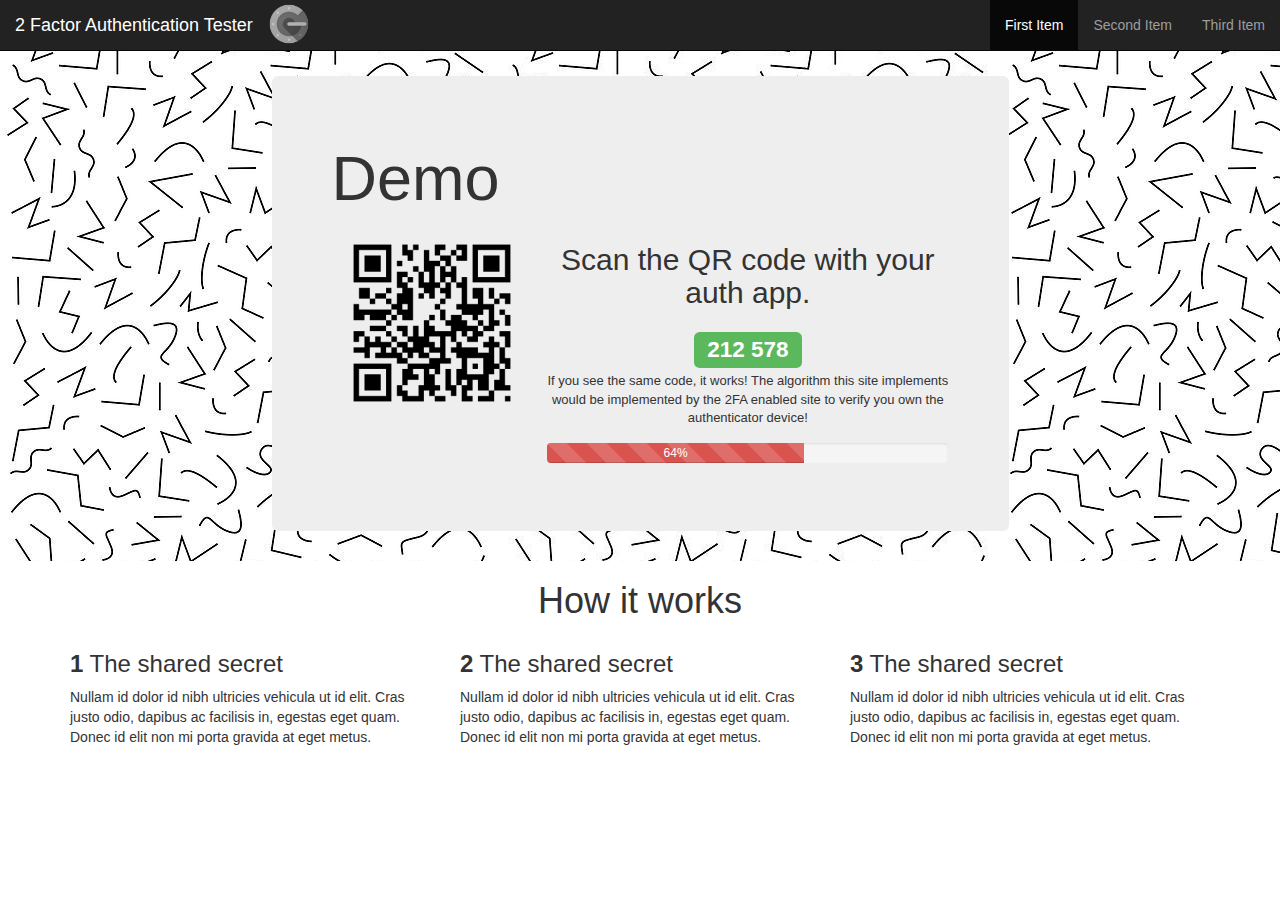
<file: export/index.html>
<!DOCTYPE html>
<html>

<head>
    <meta charset="utf-8">
    <meta name="viewport" content="width=device-width, initial-scale=1.0">
    <title>2FA Demo</title>
    <link rel="stylesheet" href="assets/bootstrap/css/bootstrap.min.css">
    <link rel="stylesheet" href="assets/css/styles.css">
</head>

<body>
    <nav class="navbar navbar-inverse navbar-fixed-top">
    <div class="container-fluid">
        <div class="navbar-header">
            <img class="logo" src="assets/img/2fa-google-auth-logo.png">
            <a href="#" class="navbar-brand navbar-link">
                2 Factor Authentication Tester
            </a>
            <button data-toggle="collapse" data-target="#navcol-1" class="navbar-toggle collapsed"><span class="sr-only">Toggle navigation</span><span class="icon-bar"></span><span class="icon-bar"></span><span class="icon-bar"></span></button>
        </div>
        <div class="collapse navbar-collapse" id="navcol-1">
            <ul class="nav navbar-nav navbar-right">
                <li role="presentation" class="active"><a href="#">First Item</a></li>
                <li role="presentation"><a href="#">Second Item</a></li>
                <li role="presentation"><a href="#">Third Item</a></li>
            </ul>
        </div>
    </div>
</nav>
    <div class="main_holder">
        <div class="container main_jumbo">
            <div class="jumbotron">
                <h1>Demo </h1>
                <div class="row">
                    <div class="col-xs-4"><img src="assets/img/QR_code_for_mobile_English_Wikipedia.svg.png" class="demo-qr"></div>
                    <div class="col-xs-8">
                        <h2 class="text-center">Scan the QR code with your auth app.</h2>
                        <h2 class="text-center"> <span class="label label-success float-center current-code">212 578</span></h2>
                        <p class="text-center" id="explanation-1">If you see the same code, it works! The algorithm this site implements would be implemented by the 2FA enabled site to verify you own the authenticator device!</p>
                        <div class="progress">
                            <div class="progress-bar progress-bar-danger progress-bar-striped active" aria-valuenow="64" aria-valuemin="0" aria-valuemax="100" style="width: 64%;">64%</div>
                        </div>
                    </div>
                </div>
            </div>
        </div>
    </div>
    <div class="container">
        <div class="row">
            <div class="col-md-12">
                <h1 class="text-center">How it works</h1></div>
        </div>
        <div class="row">
            <div class="col-md-4">
                <div class="caption">
                    <h3><strong>1</strong> The shared secret</h3>
                    <p>Nullam id dolor id nibh ultricies vehicula ut id elit. Cras justo odio, dapibus ac facilisis in, egestas eget quam. Donec id elit non mi porta gravida at eget metus.</p>
                </div>
            </div>
            <div class="col-md-4">
                <div class="caption">
                    <h3><strong>2</strong> The shared secret</h3>
                    <p>Nullam id dolor id nibh ultricies vehicula ut id elit. Cras justo odio, dapibus ac facilisis in, egestas eget quam. Donec id elit non mi porta gravida at eget metus.</p>
                </div>
            </div>
            <div class="col-md-4">
                <div class="caption">
                    <h3><strong>3</strong> The shared secret</h3>
                    <p>Nullam id dolor id nibh ultricies vehicula ut id elit. Cras justo odio, dapibus ac facilisis in, egestas eget quam. Donec id elit non mi porta gravida at eget metus.</p>
                </div>
            </div>
        </div>
    </div>
    <script src="assets/js/jquery.min.js"></script>
    <script src="assets/bootstrap/js/bootstrap.min.js"></script>
</body>

</html>
</file>
<file: export/assets/css/styles.css>
div.main_holder{
  padding-top:1px;
  background-image:url(../../assets/img/bg.jpg);
}

.logo{
  max-height:42px;
  margin-bottom:-5px;
  margin-top:3px;
  margin-right:10px;
}

.nav-text{
  display:inline;
}

div.container.main_jumbo{
  margin-top:75px;
  max-width:767px;
}

@media (max-width:767px) {
  div.container.main_jumbo{
    margin-top:105px;
  }
}

img.demo-qr{
  height:200px;
  width:200px;
}

span.label.label-primary.current-code{
  margin:0 auto;
}

p#explanation-1.text-center{
  font-size:small;
}
</file>
